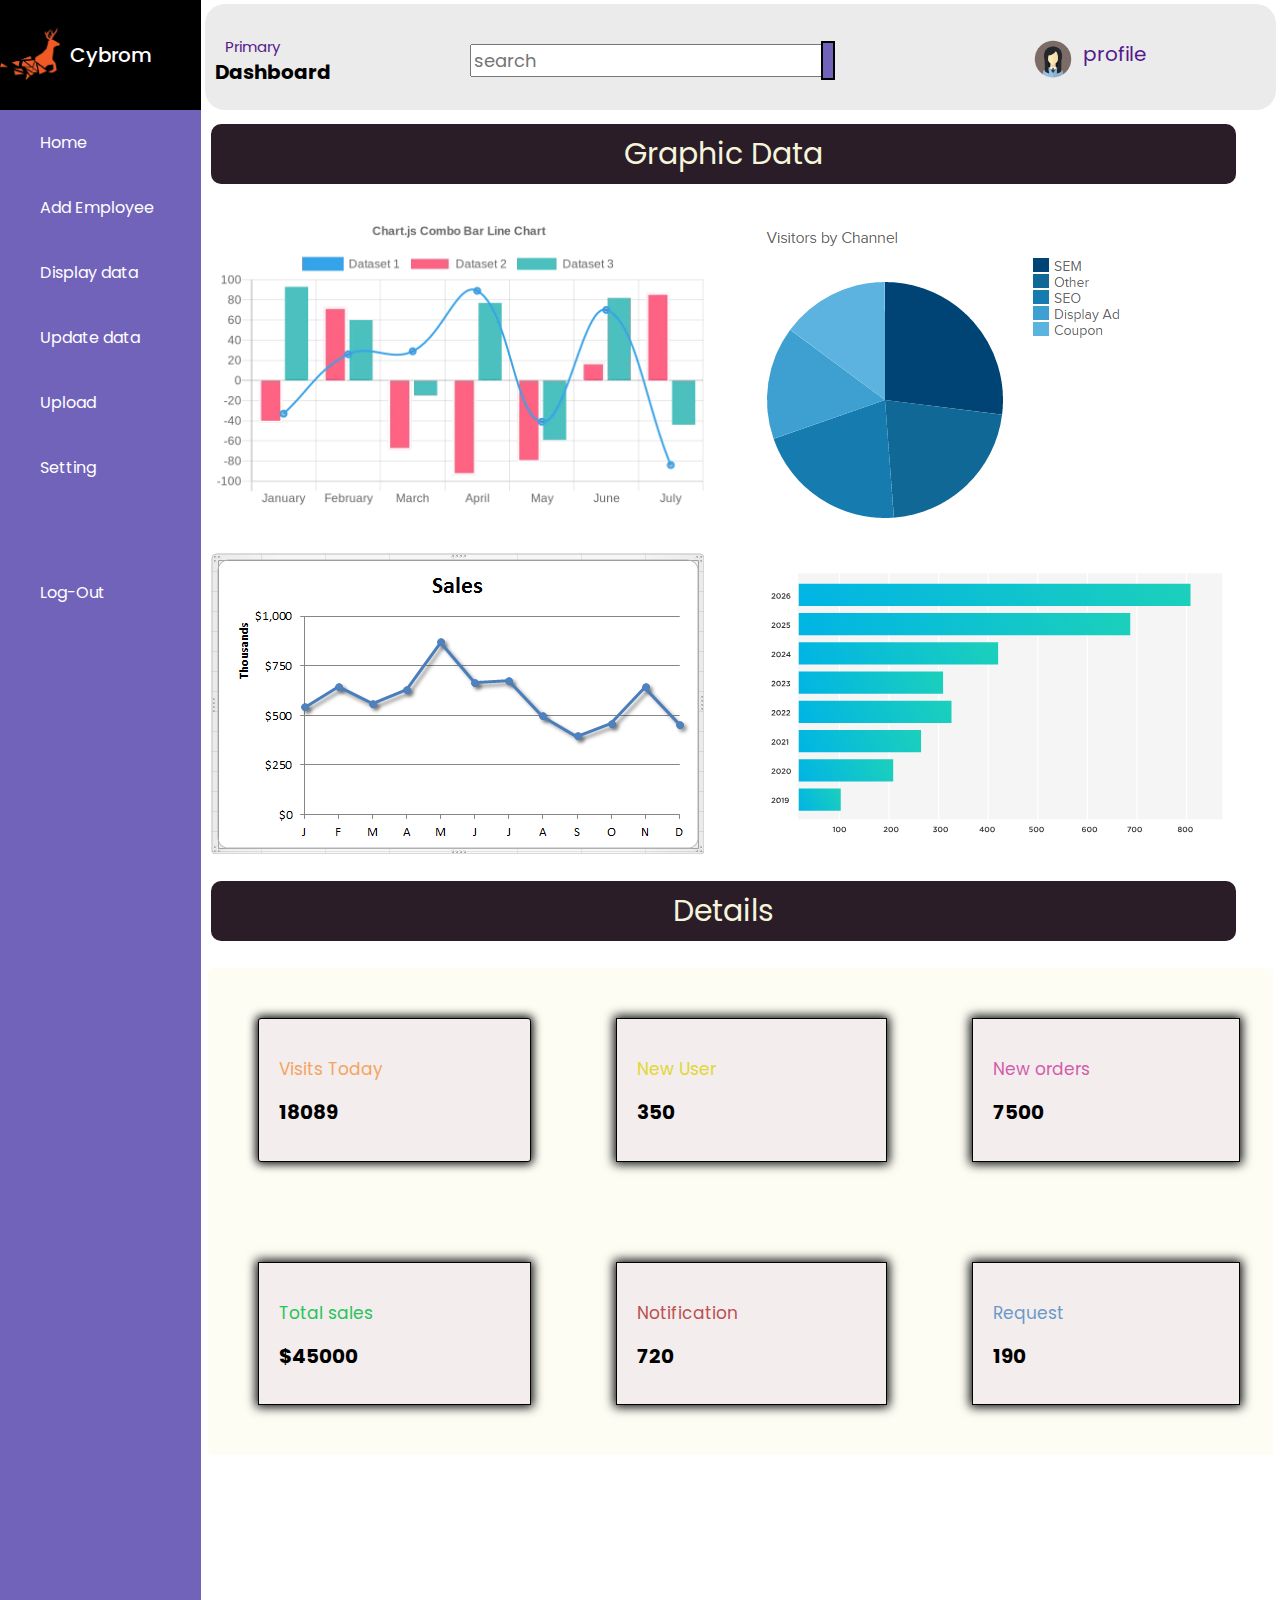
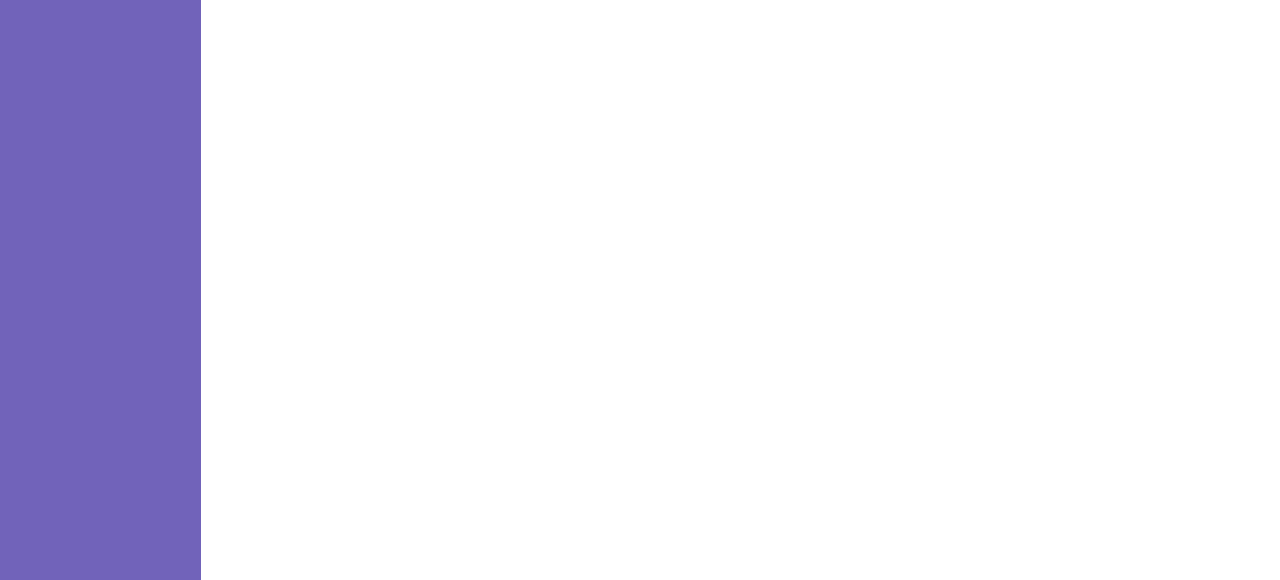
<file: index.html>
<!DOCTYPE html>
<html lang="en">
<head>
    <meta charset="UTF-8">
    <meta name="viewport" content="width=device-width, initial-scale=1.0">
    <title>Dashboard2</title>
    <link rel="stylesheet" href="https://cdnjs.cloudflare.com/ajax/libs/font-awesome/6.5.2/css/all.min.css" integrity="sha512-SnH5WK+bZxgPHs44uWIX+LLJAJ9/2PkPKZ5QiAj6Ta86w+fsb2TkcmfRyVX3pBnMFcV7oQPJkl9QevSCWr3W6A==" crossorigin="anonymous" referrerpolicy="no-referrer" />
    <link rel="stylesheet" href="index.css">
    <script src="js/index.js"></script>
    <script src="jquery.js"></script>
    
    <script>
    //    $(document).ready(function(){
    //     $("#block #b1").click(function(){
          
    //     });
    // });  
    
    $(document).ready(function(){
                 $("#bt1").click(function(){
                  
                    $("#graphs").slideToggle(1000);
                }); 
                $("#bt2").click(function(){
                  
                  $("#block").slideToggle(1000);
              });
            });
    </script>

</head>
<body>
    <!-- ======================================================== -->
   <div id="dash"> 
    <!-- --------------------------------------------------------------------------- -->
     <div id="dash1">
         <!-- ----------------------- -->
        <div id="dash11">
           <div id="dd">
            <div><a href="#"><img src="images/4-removebg-preview.png" alt=""></a></div>
            <div id="cyb"><a href="#">Cybrom</a></div>
           </div>
        </div>
        <!-- ---------------------- -->
        <div id="dash12">
            <div id="d1">
                <div > <a href=""><i class="fa-solid fa-house"></i> </a></div>
                <div> <a href="#"> Home</a>  </div>
            </div>
           
          <div id="d2">
              <div > <a href=""><i class="fa-regular fa-message"></i></a></div>
              <div> <a href="insert.html"> Add Employee</a>  </div>
          </div>

          <div id="d3">
            <div > <a href=""><i class="fa-solid fa-comments"></i></a></div>
            <div> <a href="display.html"> Display data  </a> </div>
          </div>

          <div id="d4">
            <div ><a href=""><i class="fa-solid fa-user"></i></a></div>
            <div> <a href="update.html"> Update data</a> </div>
          </div>

          <div id="d5">
            <div ><a href=""><i class="fa-solid fa-cloud-arrow-up"></i></a></div>
            <div> <a href=""> Upload </a></div>
          </div>

          <div id="d6">
            <div ><a href=""><i class="fa-solid fa-gear"></i></a></div>
            <div> <a href="">Setting</a>  </div>
          </div>

          <div id="d7">
            <div ><a href=""> <i class="fa-solid fa-arrow-right-from-bracket"></i></a></div>
            <div>  <a href="">Log-Out </a></div>
          </div>

        </div>
      
     </div>
     <!-- ------------------------------------------------------------------------------------ -->
     <div id="dash2">
      <div id="inside">

        <div id="dd1">
          <a href=""> Primary</i></a>
          <h1>Dashboard</h1>
        </div>
        
       <!-- <div id="ser"> -->
        <div id="ser"> 
             <input type="text" name="sch" id="txt" placeholder="search">
            <a href=""><i id="mag" class="fa-solid fa-magnifying-glass"></i></a>
        </div>
         
    <!-- </div> -->
       <div id="icon">
        <a href=""><i id="bell" class="fa-regular fa-bell"></i></a>
        <a href=""><i id="user" class="fa-solid fa-user"></i></a>
        <a href="" ><img src="images/icon2.png" alt="" id="imgs"></a>
        <a href="" id="pro">profile</a> 
       </div>
      
      </div>
     <!-- =======================Graphs============================================================================== -->
     <button id="bt1">Graphic Data</button> 
     <div id="graphs">
         <div id="g1">
            <img src="chart/images/chart.webp" alt="">
         </div>

         <div id="g2">
           <!-- <img src= alt=""> -->
         <img src="chart/images/pie1.png" alt="">

        </div>

        <div id="g3">
         <img src="chart/images/linechart.png" alt="">
      </div>
       
      <div id="g4">
       <img src="chart/images/bar-chart-1.svg" alt="">
      </div>
  </div>
  <!-- ----------------------------------------------- -->
  <!-- ----------------blocks------------------------- -->
  <button  id="bt2">Details</button>
          <div id="block">
                <div id="b1">
                  <a href=""> 
                    <div id="bb1">
                  <p>Visits Today</p>
                  <h1>18089</h1>
                    </div>
                </a>
                <a href="#" id="c1"><i class="fa-solid fa-person"></i></a>
              
                </div>

                 

               <div id="b2">
                <a href="">
                  <div id="bb2">
                <p>New User</p>
                <h1>350</h1>
                  </div>
              </a>
              <a href="#" id="c2"><i class="fa-solid fa-users"></i></a>
              </div>
             
             

           <div id="b3">
            <a href="">
              <div id="bb3">
            <p>New orders</p>
            <h1>7500</h1>
              </div>
          </a>
          <a href="#" id="c3"><i class="fa-solid fa-bag-shopping"></i></a>
         
          </div>
        

         <div id="b4">
            <a href="">
              <div id="bb4">
               <p>Total sales</p>
               <h1>$45000</h1>
              </div>
              </a>
              <a href="#" id="c4"><i class="fa-solid fa-calculator"></i></a>
           </div>

           <div id="b5">
            <a href="">
              <div id="bb5">
               <p>Notification</p>
               <h1>720</h1>
              </div>
              </a>
              <a href="#" id="c5"><i class="fa-solid fa-bell"></i></a>
           </div>
           
           <div id="b6">
            <a href="">
              <div id="bb6">
               <p> Request</p>
               <h1>190</h1>
              </div>
              </a>
              <a href="#" id="c6"><i class="fa-solid fa-comment"></i></a>
           </div>

           
         </div>    

        
            


          </div>

     </div>
   
     
    <!-- --------------------------------------------------------------------------------------- -->
   <!-- </div> -->
  <script src="jquery.js"></script>
</body>
</html>
</file>
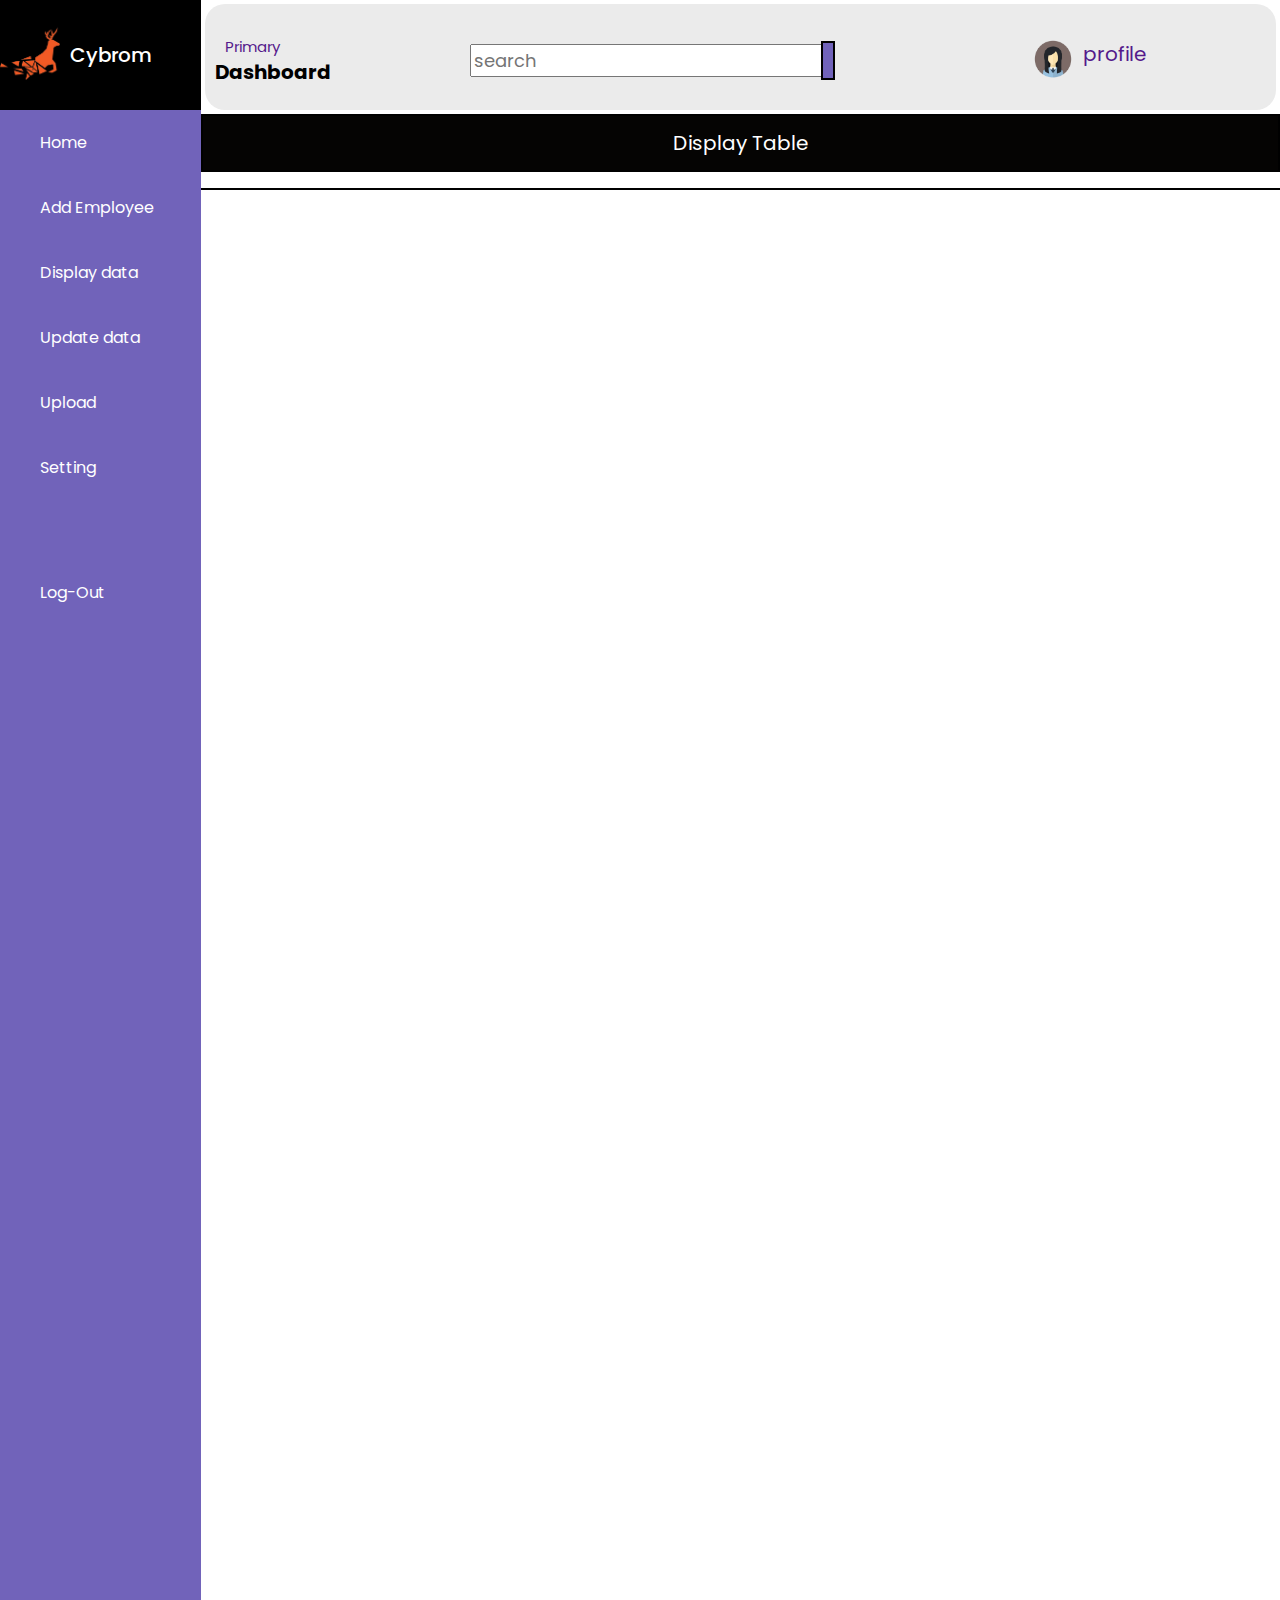
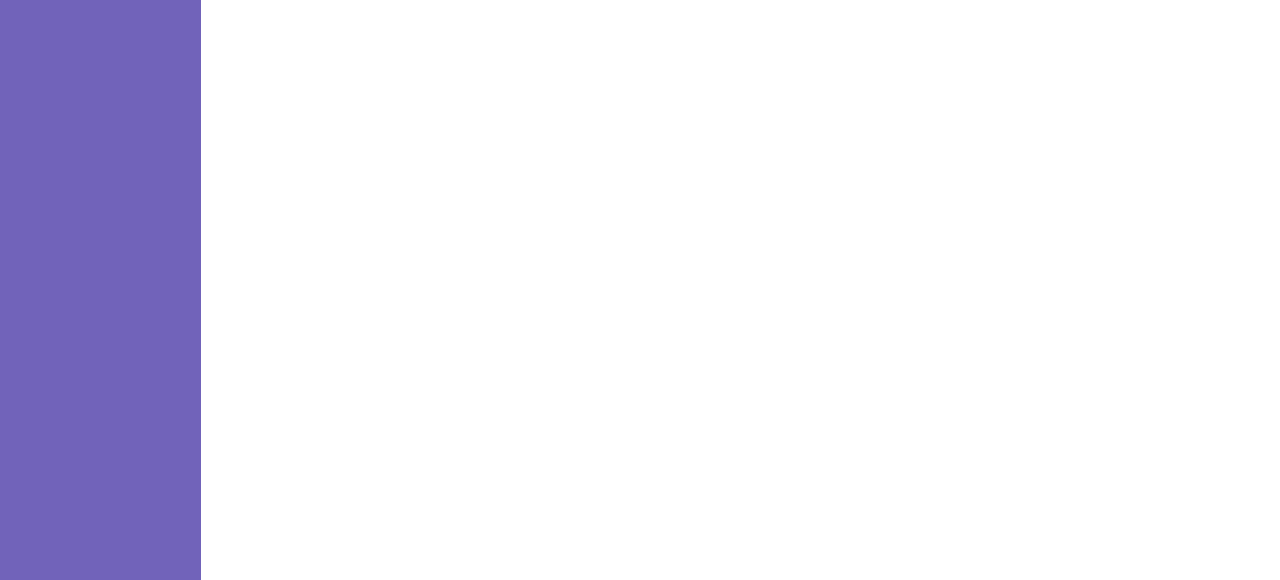
<file: display.html>
<!DOCTYPE html>
<html lang="en">
<head>
    <meta charset="UTF-8">
    <meta name="viewport" content="width=device-width, initial-scale=1.0">
    <title>Dashboard2</title>
    <link rel="stylesheet" href="https://cdnjs.cloudflare.com/ajax/libs/font-awesome/6.5.2/css/all.min.css" integrity="sha512-SnH5WK+bZxgPHs44uWIX+LLJAJ9/2PkPKZ5QiAj6Ta86w+fsb2TkcmfRyVX3pBnMFcV7oQPJkl9QevSCWr3W6A==" crossorigin="anonymous" referrerpolicy="no-referrer" />
    <link rel="stylesheet" href="index.css">
    <style>
        #dis{
          text-align: center;
          border: 2px solid black;
          padding: 12px;
          font-size: 20px;
          background-color: rgb(5, 4, 3);
          color: white;
        }

    </style>
</head>
<body>
    <!-- ======================================================== -->
   <div id="dash"> 
    <!-- --------------------------------------------------------------------------- -->
     <div id="dash1">
         <!-- ----------------------- -->
        <div id="dash11">
           <div id="dd">
            <div><a href="#"><img src="images/4-removebg-preview.png" alt=""></a></div>
            <div id="cyb"><a href="#">Cybrom</a></div>
           </div>
        </div>
        <!-- ---------------------- -->
        <div id="dash12">
            <div id="d1">
                <div > <a href=""><i class="fa-solid fa-house"></i> </a></div>
                <div> <a href="index.html"> Home</a>  </div>
            </div>
           
          <div id="d2">
              <div > <a href=""><i class="fa-regular fa-message"></i></a></div>
              <div> <a href="insert.html"> Add Employee</a>  </div>
          </div>

          <div id="d3">
            <div > <a href=""><i class="fa-solid fa-comments"></i></a></div>
            <div> <a href="display.html"> Display data  </a> </div>
          </div>

          <div id="d4">
            <div ><a href=""><i class="fa-solid fa-user"></i></a></div>
            <div> <a href="update.html"> Update data</a> </div>
          </div>

          <div id="d5">
            <div ><a href=""><i class="fa-solid fa-cloud-arrow-up"></i></a></div>
            <div> <a href=""> Upload </a></div>
          </div>

          <div id="d6">
            <div ><a href=""><i class="fa-solid fa-gear"></i></a></div>
            <div> <a href="">Setting</a>  </div>
          </div>

          <div id="d7">
            <div ><a href=""> <i class="fa-solid fa-arrow-right-from-bracket"></i></a></div>
            <div>  <a href="">Log-Out </a></div>
          </div>

        </div>
      
     </div>
     <!-- ------------------------------------------------------------------------------------ -->
     <div id="dash2">
      <div id="inside">

        <div id="dd1">
          <a href=""> Primary</i></a>
          <h1>Dashboard</h1>
        </div>
        
       <!-- <div id="ser"> -->
        <div id="ser"> 
             <input type="text" name="sch" id="txt" placeholder="search">
            <a href=""><i id="mag" class="fa-solid fa-magnifying-glass"></i></a>
        </div>
         
    <!-- </div> -->
       <div id="icon">
        <a href=""><i id="bell" class="fa-regular fa-bell"></i></a>
        <a href=""><i id="user" class="fa-solid fa-user"></i></a>
        <a href="" ><img src="images/icon2.png" alt="" id="imgs"></a>
        <a href="" id="pro">profile</a> 
       </div>
      
      </div>
      <!-- --------------------------------------------------- -->
       
       <div id="dis">Display Table</div>
       
      <div>
        <p id="demo"></p>
    </div>
     <hr color="black" >
     </div>
    <!-- --------------------------------------------------------------------------------------- -->


  
   </div>
   <script src="js/display.js"></script>
  
</body>
</html>
</file>
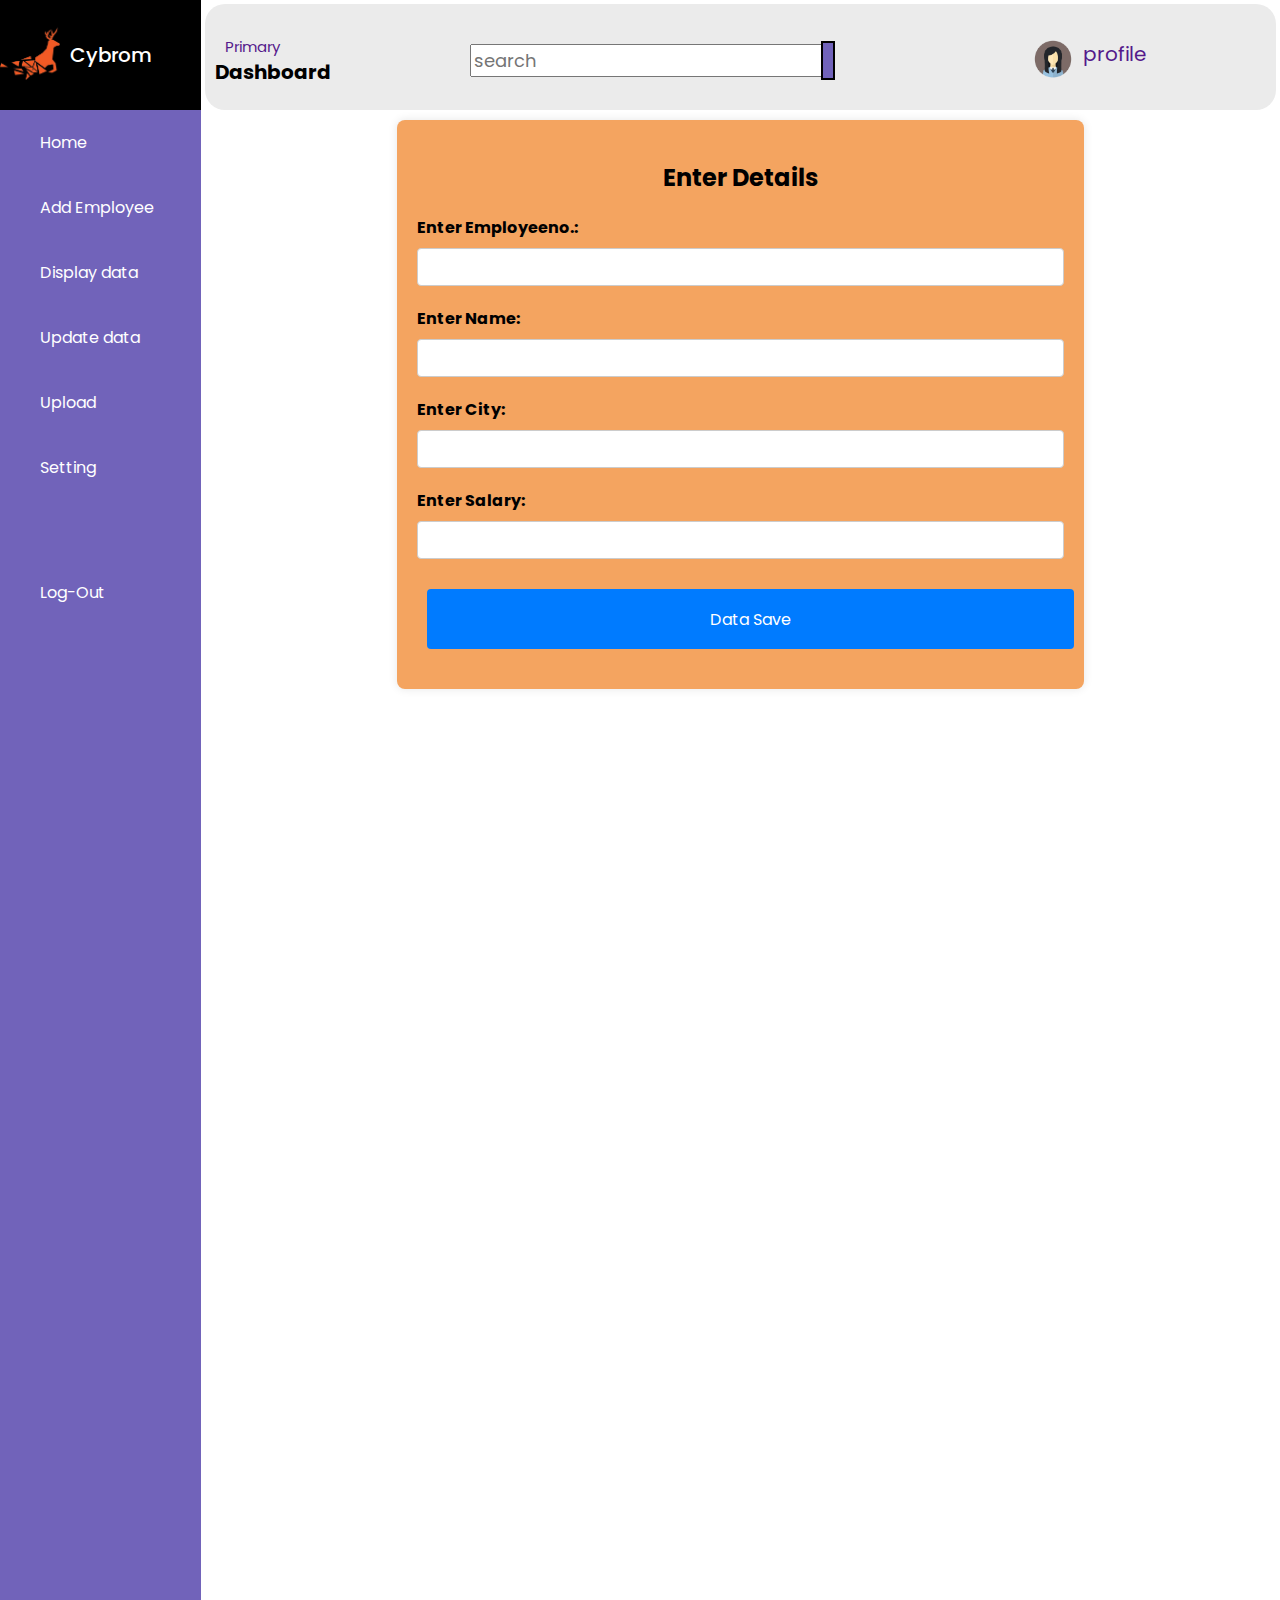
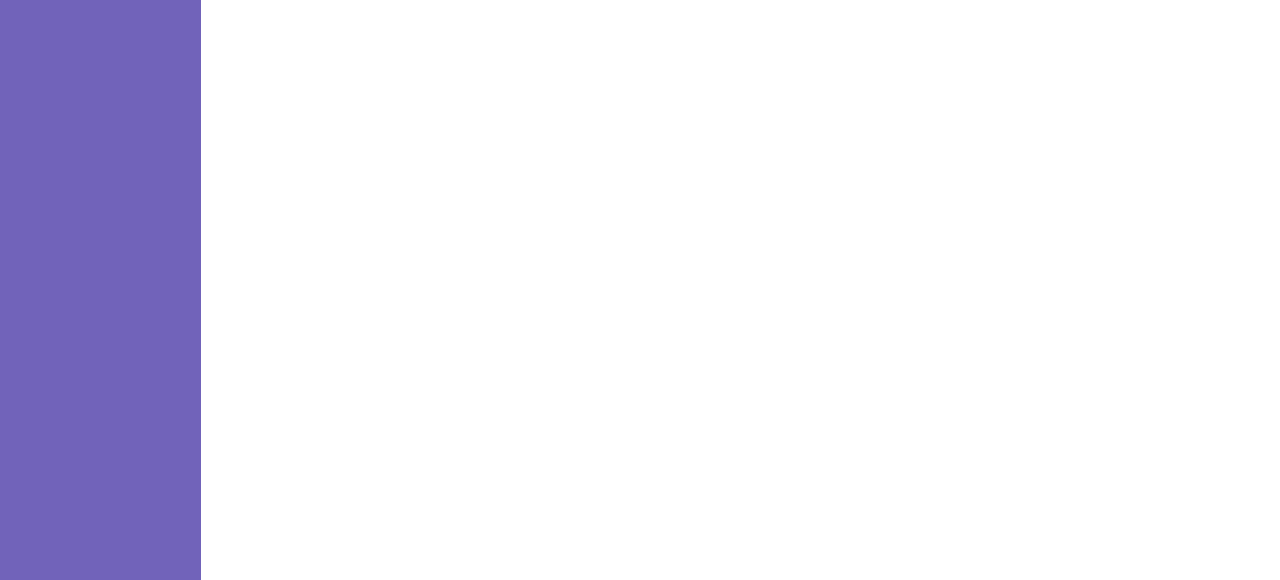
<file: insert.html>
<!DOCTYPE html>
<html lang="en">
<head>
    <meta charset="UTF-8">
    <meta name="viewport" content="width=device-width, initial-scale=1.0">
    <title>Dashboard2</title>
    <link rel="stylesheet" href="https://cdnjs.cloudflare.com/ajax/libs/font-awesome/6.5.2/css/all.min.css" integrity="sha512-SnH5WK+bZxgPHs44uWIX+LLJAJ9/2PkPKZ5QiAj6Ta86w+fsb2TkcmfRyVX3pBnMFcV7oQPJkl9QevSCWr3W6A==" crossorigin="anonymous" referrerpolicy="no-referrer" />
    <link rel="stylesheet" href="index.css">
<!-- 
       <style>
        .form-container{
          background-color: #fff;
          padding: 20px;
          border-radius: 8px;
          box-shadow: 0 0 10px rgba(0,0,0,0.1);
          width: 60%;
          margin: 10px auto;
        }
       .form-container h2{
          text-align: center;
          margin-bottom: 20px;
          /* margin-left: 450px; */

       }  
       .form-container label{
          display: block;
          margin-bottom: 8px;
          font-weight: bold;
          

       }  
       .form-container input[type="text"]{
          width: 100%;
          padding: 8px;
          margin-bottom: 20px;
          border: 1px solid #ccc;
          border-radius: 4px;
          box-sizing: border-box;
          transition: border-color 0.3s ease;

       }
       .form-container input[type="text"]:focus{
          border-color: #007bff;

       }
       .form-container button{
          width: 50%;
          padding: 10px;
          border: none;
          border-radius: 4px;
          background-color:#007bff ;
          color: #fff;
          font-size: 16px;
          cursor: pointer;
          transition: background-color 0.3s ease;
       }
       .form-container button:hove{
          background-color:#007bff ;
       }


   </style>

-->


     <style>

        .form-container {
                background-color:sandybrown;
                padding: 20px;
                border-radius: 8px;
                box-shadow: 0 0 10px rgba(0, 0, 0, 0.1);
                width: 60%;
                margin: 10px auto;
              }
               
              .form-container h2 {
                text-align: center;
                margin-bottom: 20px;
              }
        
              .form-container label {
                display: block;
                margin-bottom: 8px;
                font-weight: bold;
              }
             
              .form-container input[type="text"] {
                width: 100%;
                padding: 8px;
                margin-bottom: 20px;
                border: 1px solid #ccc;
                border-radius: 4px;
                box-sizing: border-box;
                transition: border-color 0.3s ease;
              }
           
              .form-container input[type="text"]:focus {
                border-color: #007bff;
              }
        
              .form-container button {
                width: 100%;
                padding: 10px;
                border: none;
                border-radius: 4px;
                background-color: #007bff;
                color: #fff;
                font-size: 16px;
                cursor: pointer;
                transition: background-color 0.3s ease;
              }
        
              .form-container button:hover {
                background-color: #0056b3;
              }
        
        </style> 


</head>
<body>
    <!-- ======================================================== -->
   <div id="dash"> 
    <!-- --------------------------------------------------------------------------- -->
     <div id="dash1">
         <!-- ----------------------- -->
        <div id="dash11">
           <div id="dd">
            <div><a href="#"><img src="images/4-removebg-preview.png" alt=""></a></div>
            <div id="cyb"><a href="#">Cybrom</a></div>
           </div>
        </div>
        <!-- ---------------------- -->
        <div id="dash12">
            <div id="d1">
                <div > <a href=""><i class="fa-solid fa-house"></i> </a></div>
                <div> <a href="index.html"> Home</a>  </div>
            </div>
           
          <div id="d2">
              <div > <a href=""><i class="fa-regular fa-message"></i></a></div>
              <div> <a href="insert.html"> Add Employee</a>  </div>
          </div>

          <div id="d3">
            <div > <a href=""><i class="fa-solid fa-comments"></i></a></div>
            <div> <a href="display.html"> Display data  </a> </div>
          </div>

          <div id="d4">
            <div ><a href=""><i class="fa-solid fa-user"></i></a></div>
            <div> <a href="update.html"> Update data</a> </div>
          </div>

          <div id="d5">
            <div ><a href=""><i class="fa-solid fa-cloud-arrow-up"></i></a></div>
            <div> <a href=""> Upload </a></div>
          </div>

          <div id="d6">
            <div ><a href=""><i class="fa-solid fa-gear"></i></a></div>
            <div> <a href="">Setting</a>  </div>
          </div>

          <div id="d7">
            <div ><a href=""> <i class="fa-solid fa-arrow-right-from-bracket"></i></a></div>
            <div>  <a href="">Log-Out </a></div>
          </div>

        </div>
      
     </div>
     <!-- ------------------------------------------------------------------------------------ -->
     <div id="dash2">

        <div id="inside">

        <div id="dd1">
          <a href=""> Primary</i></a>
          <h1>Dashboard</h1>
        </div>
        
       <!-- <div id="ser"> -->
        <div id="ser"> 
             <input type="text" name="sch" id="txt" placeholder="search">
            <a href=""><i id="mag" class="fa-solid fa-magnifying-glass"></i></a>
        </div>
         
    <!-- </div> -->
       <div id="icon">
        <a href=""><i id="bell" class="fa-regular fa-bell"></i></a>
        <a href=""><i id="user" class="fa-solid fa-user"></i></a>
        <a href="" ><img src="images/icon2.png" alt="" id="imgs"></a>
       <a href="" id="pro">profile</a> 
       </div>
        </div>



        <div class="form-container">
          <h2>Enter Details</h2>
          <label for="eno">Enter Employeeno.:</label>
          <input type="text" id="eno" />
      
          <label for="nm">Enter Name:</label>
          <input type="text" id="nm" />
      
          <label for="city">Enter City:</label>
          <input type="text" id="city" />
      
          <label for="salary">Enter Salary:</label>
          <input type="text" id="salary" />
      
          <button id="btn1">Data Save</button>
        </div>

    
       

     </div>
    <!-- --------------------------------------------------------------------------------------- -->
   


</div>

  <script src="js/insert.js"></script>
</body>
</html>
</file>
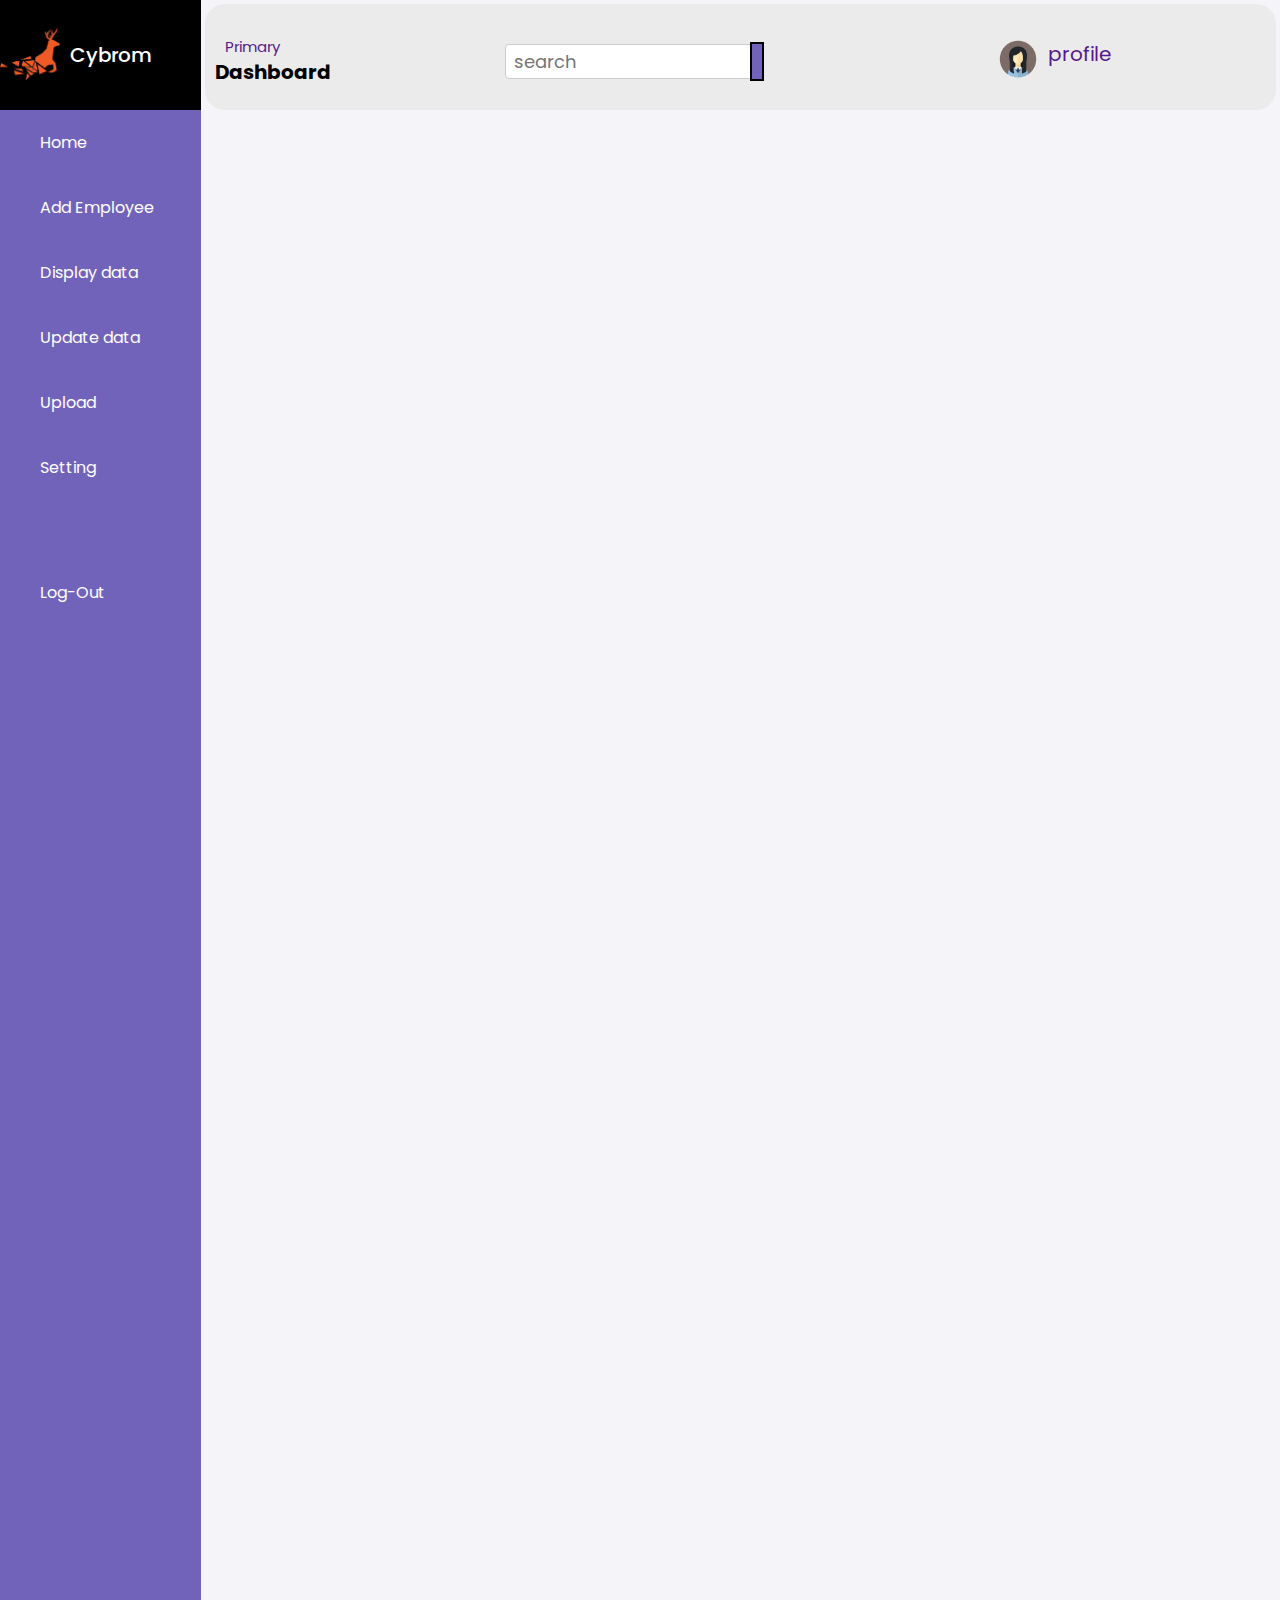
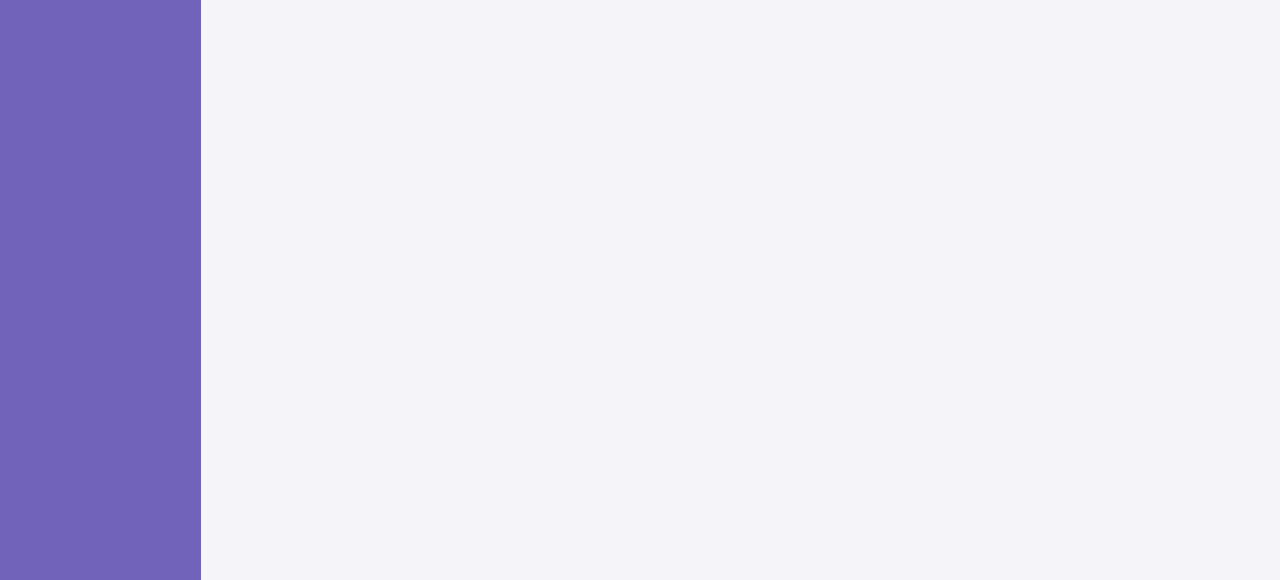
<file: update.html>
<!DOCTYPE html>
<html lang="en">
<head>
    <meta charset="UTF-8">
    <meta name="viewport" content="width=device-width, initial-scale=1.0">
    <title>Dashboard2</title>
    <link rel="stylesheet" href="https://cdnjs.cloudflare.com/ajax/libs/font-awesome/6.5.2/css/all.min.css" integrity="sha512-SnH5WK+bZxgPHs44uWIX+LLJAJ9/2PkPKZ5QiAj6Ta86w+fsb2TkcmfRyVX3pBnMFcV7oQPJkl9QevSCWr3W6A==" crossorigin="anonymous" referrerpolicy="no-referrer" />
    <link rel="stylesheet" href="index.css">
    <style>
        body {
          font-family: Arial, sans-serif;
          margin: 0;
          padding: 0px;
          background-color: #f4f4f9;
        }
  
        table {
          width: 100%;
          border-collapse: collapse;
          margin-bottom: 20px;
          background-color: #fff;
          box-shadow: 0 2px 4px rgba(0, 0, 0, 0.1);
        }
  
        table th,
        table td {
          padding: 15px;
          text-align: left;
        }
  
        table th {
          /* background-color: #009879; */
          /* background-color: black; */
          background: rgb(243, 184, 76);
          color: #ffffff;
          text-transform: uppercase;
          letter-spacing: 0.1em;
        }
  
        table tr {
          border-bottom: 1px solid #dddddd;
        }
  
        table tr:nth-of-type(even) {
          background-color: #f3f3f3;
        }
  
        table tr:last-of-type {
          border-bottom: 2px solid  rgb(243, 184, 76);
        }
  
        table tr:hover {
          background-color: #f1f1f1;
        }
  
        input[type="text"] {
          width: 90%;
          padding: 8px;
          box-sizing: border-box;
          border: 1px solid #ccc;
          border-radius: 4px;
          transition: all 0.3s ease;
        }
  
        input[type="text"]:focus {
          border-color: #009879;
          outline: none;
        }
  
        .button {
        
          border: none;
          padding: 10px 15px;
          color: white;
          text-align: center;
          text-decoration: none;
          display: inline-block;
          /* display: grid;
          grid-template-columns: auto auto; */
          font-size: 14px;
          margin: 4px 2px;
          cursor: pointer;
          border-radius: 4px;
        }
  
        .button-edit {
          background-color: #4caf50; /* Green */
        }
  
        .button-save {
          background-color: #008cba; /* Blue */
          display: none;
        }
  
        .button-delete {
          background-color: #f44336; /* Red */
        }
        #ser #txt{
            height: 35px;
            width: 250px;
        }
      </style>





</head>
<body>
    <!-- ======================================================== -->
   <div id="dash"> 
    <!-- --------------------------------------------------------------------------- -->
     <div id="dash1">
         <!-- ----------------------- -->
        <div id="dash11">
           <div id="dd">
            <div><a href="#"><img src="images/4-removebg-preview.png" alt=""></a></div>
            <div id="cyb"><a href="#">Cybrom</a></div>
           </div>
        </div>
        <!-- ---------------------- -->
        <div id="dash12">
            <div id="d1">
                <div > <a href=""><i class="fa-solid fa-house"></i> </a></div>
                <div> <a href="index.html"> Home</a>  </div>
            </div>
           
          <div id="d2">
              <div > <a href=""><i class="fa-regular fa-message"></i></a></div>
              <div> <a href="insert.html"> Add Employee</a>  </div>
          </div>

          <div id="d3">
            <div > <a href=""><i class="fa-solid fa-comments"></i></a></div>
            <div> <a href="display.html"> Display data  </a> </div>
          </div>

          <div id="d4">
            <div ><a href=""><i class="fa-solid fa-user"></i></a></div>
            <div> <a href="update.html"> Update data</a> </div>
          </div>

          <div id="d5">
            <div ><a href=""><i class="fa-solid fa-cloud-arrow-up"></i></a></div>
            <div> <a href=""> Upload </a></div>
          </div>

          <div id="d6">
            <div ><a href=""><i class="fa-solid fa-gear"></i></a></div>
            <div> <a href="">Setting</a>  </div>
          </div>

          <div id="d7">
            <div ><a href=""> <i class="fa-solid fa-arrow-right-from-bracket"></i></a></div>
            <div>  <a href="">Log-Out </a></div>
          </div>

        </div>
      
     </div>
     <!-- ------------------------------------------------------------------------------------ -->
     <div id="dash2">
      <div id="inside">

        <div id="dd1">
          <a href=""> Primary</i></a>
          <h1>Dashboard</h1>
        </div>
        
       <!-- <div id="ser"> -->
        <div id="ser"> 
             <input type="text" name="sch" id="txt" placeholder="search" >
            <a href="" ><i id="mag"  class="fa-solid fa-magnifying-glass" ></i></a>
        </div>
         
    <!-- </div> -->
       <div id="icon">
        <a href=""><i id="bell" class="fa-regular fa-bell"></i></a>
        <a href=""><i id="user" class="fa-solid fa-user"></i></a>
        <a href="" ><img src="images/icon2.png" alt="" id="imgs"></a>
        <a href="" id="pro">profile</a> 
       </div>
      
     

      </div>
     
      <div id="demo"></div>
     </div>
    <!-- --------------------------------------------------------------------------------------- -->
   
   </div>
  <script src="js/update.js"></script>
</body>
</html>
</file>
<file: index.css>
@import url('https://fonts.googleapis.com/css2?family=Poppins:ital,wght@0,100;0,200;0,300;0,400;0,500;0,600;0,700;0,800;0,900;1,100;1,200;1,300;1,400;1,500;1,600;1,700;1,800;1,900&display=swap');
*{
 font-family: "Poppins", sans-serif;
}

body{
    margin: 0px;
    padding: 0px;
  }
  #dash{
    display: flex;
    
  }
  /* #dash1{ */
    /* border:
     2px solid black; */
     /* width: 250px; */
  /* } */
  #dash1 #dash11{
    /* border: 2px solid white ; */
    padding: 20px;
     
    background: rgba(113, 99 , 186, 280);
    background-color: black;
    color: #ffff;
    /* border: ; */
  }
  #dash1 #dash11 #dd{
    /* border: 2px solid red; */
    display: flex;
    margin-left: -20px;

  }
  #dash1 #dash11 div a img{
    /* display: flex; */
    width: 60px;
  }
  #dash1 #dash11 #cyb{
    /* border: 2px solid red; */
    padding:20px 30px 20px 10px
        
  }
  #dash1 #dash11 #cyb a{
    text-decoration: none;
    font-weight: 500;
    font-size: 20px;
    color: white;
    
}
#dash1  #dash12{
    background: rgba(113, 99 , 186, 255);
    height:230vh;
}
#dash1  #dash12 #d1,#d2,#d3,#d4,#d5,#d6,#d7{
    display: flex;
    align-items: center;
    padding: 20px;
    /* font-size: 15px; */
    

}
#dash1  #dash12 i{
    /* border: 2px solid red; */
    margin-right: 20px;
}
#dash1  #dash12 div a{
color: #ffff;
text-decoration: none;
}
#dash1  #dash12 #d7{
    /* border: 2px solid red; */
    padding-top: 80px;

}
/* ========================================== */

#dash2{
    
  
    width: 100vw;
    /* border: 2px solid red; */

    
}
#dash2 #inside{
    background-color: rgb(235, 235, 235);
    margin: 4px;
    border-radius: 20px;
   display: grid;
  grid-template-columns: auto auto auto; 
 

}

#dash2 #dd1{
    padding: 10px;
    margin-top: 20px;
    /* border: 2px solid red; */

}
#dash2 #dd1 a {
    /* border: 2px solid red; */
    margin-top: 30px;
    padding: 10px;
    font-size: 15px;
    text-decoration: none;

}
#dash2  h1{
    /* border: 2px solid red; */

    font-size: 20px;
    margin-top: -2px;
    

}
/* #dash2 #ser{ */



/* } */
#dash2 #txt {
    /* border: 2px solid red; */
    /* display: flex; */
    margin-top: 40px;
    font-size: 18px;
     /* border-radius: 4px; */

}
#dash2 #ser #mag{
    border: 2px solid black;
    background: rgba(113, 99 , 186, 255);
    color: #ffff;
    padding: 5px;
    margin-left: -5px;
    font-size: 18px;
    
}
#icon{
  display: flex;
  /* padding-top: 30px; */
    font-size: 20px;
    /* border: 2px solid black; */
     /* margin: 40px 0px 0px 450px; */
     margin-top: 35px;
     
}
#icon i{
  /* border: 2px solid black; */
  /* margin-top: 35px; */
    padding: 10px;
}
#icon  #imgs{
  /* border: 2px solid black; */

   margin-left: 30px;
  width: 40px;
}
#icon #pro {
  /* border: 2px solid black; */
  /* text-align: center; */
  margin-left: 10px;
  text-decoration: none;

}
/* ================================================= */

#block{
  display: grid;
  grid-template-columns: auto auto auto;
  background-color: rgb(253, 253, 244);
  /* background: rgb(216, 213, 230); */
  border-radius: 5px;
  margin: 7px;
  /* display: none; */

}
#block #b1{
     border: 1px solid black;
     /* /* background-color: rgb(233, 227, 221); */
     background-color: rgb(243, 237, 237); 
     border-radius: 3px;
        margin: 50px;
        /* margin: 10px 30px 10px 0px; */
        padding: 10px;
        box-shadow: 0px 0px 10px 2px;
        width: 70%;
        display: flex;
        align-items: center;
        transition: transform 0.5s ease;
    
   
      }
      #b1:hover{
        transform: scale(1.2);
      
      }
       
      


#block  #b1 a {
  text-decoration: none;
  color: black;



}
#block #b1  #bb1{
  /* border: 1px solid black; */
  padding: 10px;

}
#block  #b1 a p{
  font-size: 17px;
  color: sandybrown;

}

#block #b1 #c1{
  /* border: 2px solid olive; */
  font-size: 40px;
   margin-left: 60px;
  color: sandybrown;
}

/* ------------------------- */
#block #b2{
  border: 1px solid black;
  background-color:rgb(243, 237, 237) ;

  background-color: li;

     margin: 50px;
     /* margin: 30px 70px 10px 70px; */
     padding: 10px;
     box-shadow: 0px 0px 10px 2px;
     width: 70%;
     display: flex;
     align-items: center;
     transition: transform 0.5s ease;
    
   
    }
    #b2:hover{
      transform: scale(1.2);
    }
    
   


#block  #b2 a {
text-decoration: none;
color: black;



}
#block #b2  #bb2{
/* border: 1px solid black; */
padding: 10px;

}
#block  #b2 a p{
font-size: 17px;
color: rgb(226, 215, 52);


}

#block #b2 #c2{
/* border: 2px solid olive; */
font-size: 40px;
margin-left: 60px;
color: rgb(226, 215, 52);
}

/* ------------------- */
#block #b3{
  border: 1px solid black;
  background-color: rgb(243, 237, 237);

     margin: 50px;
     /* margin: 30px 70px 10px 70px; */
     padding: 10px;
     box-shadow: 0px 0px 10px 2px;
     width: 70%;
     display: flex;
     align-items: center;
     transition: transform 0.5s ease;
    
   
    }
    #b3:hover{
      transform: scale(1.2);
    }
    
   


#block  #b3 a {
text-decoration: none;
color: black;



}
#block #b3  #bb3{
/* border: 1px solid black; */
padding: 10px;

}
#block  #b3 a p{
font-size: 17px;
color: rgb(211, 93, 172);


}

#block #b3 #c3{
/* border: 2px solid olive; */
font-size: 40px;
margin-left: 60px;
color: rgb(211, 93, 172);
}
/* ------------------------------------- */
#block #b4{
  border: 1px solid black;
  background-color: rgb(243, 237, 237);

     margin: 50px;
     /* margin: 30px 70px 10px 70px; */
     padding: 10px;
     box-shadow: 0px 0px 10px 2px;
     width: 70%;
     display: flex;
     align-items: center;
     transition: transform 0.5s ease;
    
   
    }
    #b4:hover{
      transform: scale(1.2);
    }
    
   


#block  #b4 a {
text-decoration: none;
color: black;



}
#block #b4  #bb4{
/* border: 1px solid black; */
padding: 10px;

}
#block  #b4 a p{
font-size: 17px;
color: rgb(38, 196, 90);


}

#block #b4 #c4{
/* border: 2px solid olive; */
font-size: 40px;
margin-left: 60px;
color: rgb(38, 196, 90);
}
/* ------------------------------------- */
#block #b5{
  border: 1px solid black;
  background-color: rgb(243, 237, 237);

     margin: 50px;
     /* margin: 30px 70px 10px 70px; */
     padding: 10px;
     box-shadow: 0px 0px 10px 2px;
     width: 70%;
     display: flex;
     align-items: center;
     transition: transform 0.5s ease;
    
   
    }
    #b5:hover{
      transform: scale(1.2);
    }
    
   


#block  #b5 a {
text-decoration: none;
color: black;



}
#block #b5  #bb5{
/* border: 1px solid black; */
padding: 10px;

}
#block  #b5 a p{
font-size: 17px;
color: rgb(187, 81, 81);


}

#block #b5 #c5{
/* border: 2px solid olive; */
font-size: 40px;
margin-left: 60px;
color: rgb(187, 81, 81);
}
/* ------------------------------------- */
#block #b6{
  border: 1px solid black;
  background-color: rgb(243, 237, 237);

     margin: 50px;
     /* margin: 30px 70px 10px 70px; */
     padding: 10px;
     box-shadow: 0px 0px 10px 2px;
     width: 70%;
     display: flex;
     align-items: center;
     transition: transform 0.5s ease;
    
   
}
#b6:hover{
  transform: scale(1.2);
}

#block  #b6 a {
text-decoration: none;
color: black;



}
#block #b6  #bb6{
/* border: 1px solid black; */
padding: 10px;

}
#block  #b6 a  #bb6 p{
font-size: 17px;
color: rgb(105, 154, 199);

}

#block #b6 #c6{
/* border: 2px solid olive; */
font-size: 40px;
margin-left: 60px;
color: rgb(105, 154, 199);
}





/* ------------------------------------- */

/* ======================Graphs============================ */
#graphs{
  display: grid;
  grid-template-columns: auto auto;
  padding: 10px;

}
#graphs #g1 img{
  width: 495px;
}
#graphs #g4 img{
  width: 520px;

}
/* #g1{
  transition: transform 0.5s ease;
    
   
}
#g1:hover{
  transform: scale(1.2);
} */


/* ============================================ */
button{
  width: 95% ;
  height: 60px;
  background-color: rgb(43, 29, 39);
  padding: 5px;
  border-radius: 10px;
  margin: 10px;
  font-size: 30px;
  color: beige;
  margin-bottom: 20px;
  border: black;
  
 }

/* =============================================== */
</file>
